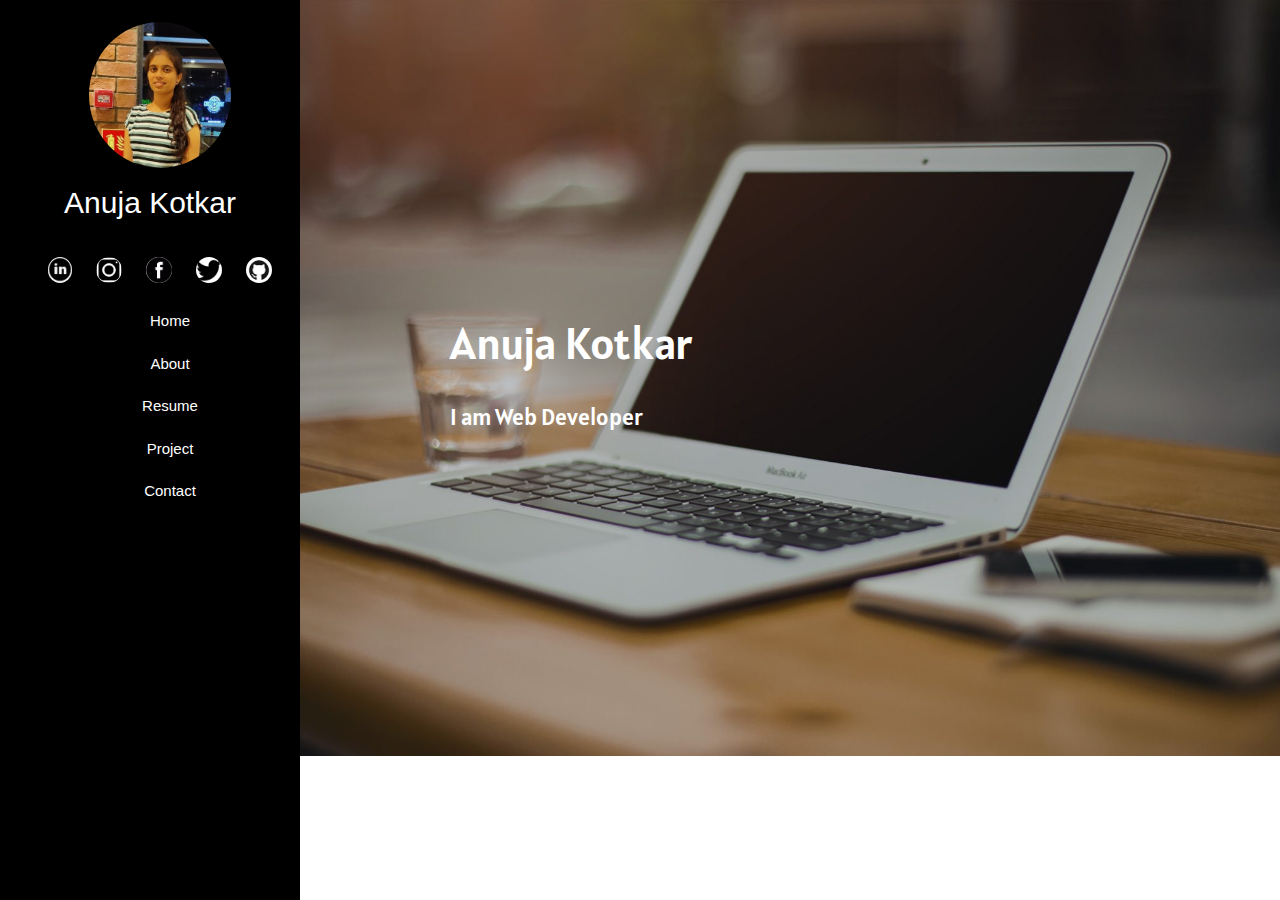
<file: index.html>
<!DOCTYPE html>
<html lang="en">

<head>
    <meta charset="UTF-8">
    <meta http-equiv="X-UA-Compatible" content="IE=edge">
    <meta name="viewport" content="width=device-width, initial-scale=1.0">
    <title>Document</title>
    <link href='https://fonts.googleapis.com/css?family=Alatsi' rel='stylesheet'>
    <link rel="stylesheet" href="style.css">
    <link rel="stylesheet" href="https://www.w3schools.com/w3css/4/w3.css">
</head>

<body>
    <nav class="sidenav">
        <div class="image">
            <img src="passport-pic.jpeg" alt="">
            <h2>Anuja Kotkar</h2>
            <div class="meadia-logo">
                <a href=""><img src="inkdin logo.png" alt="" onclick="windowlin()"></a>
                <a href=""><img src="insta logo.png" alt="" onclick="windowinsta()"></a>
                <a href=""><img src="facebook.png" alt="" onclick="windowfac()"></a>
                <a href=""><img src="twitter logo.png" alt="" onclick="windowtwi()"></a>
                <a href=""><img src="github-logo.png" alt="" onclick="windowgit()"></a>
            </div>
        </div>
        <ul>
            <li><a href="index.html" class="active">Home</a></li>
            <li><a href="about.html" class="active">About</a></li>
            <li><a href="resume.html" class="active">Resume</a></li>
            <li><a href="project.html" class="active">Project</a></li>
            <li><a href="contact.html" class="active">Contact</a></li>
        </ul>

    </nav>
    <!-- containent -->
    <!-- home -->
    <div class="home-sec" id="home">
        <!-- <img src="bg.jpeg" alt=""> -->
        <h1>Anuja Kotkar</h1>
        <p> I am Web Developer</p>
    </div>
    

    <script src="index.js"></script>

</body>

</html>
</file>
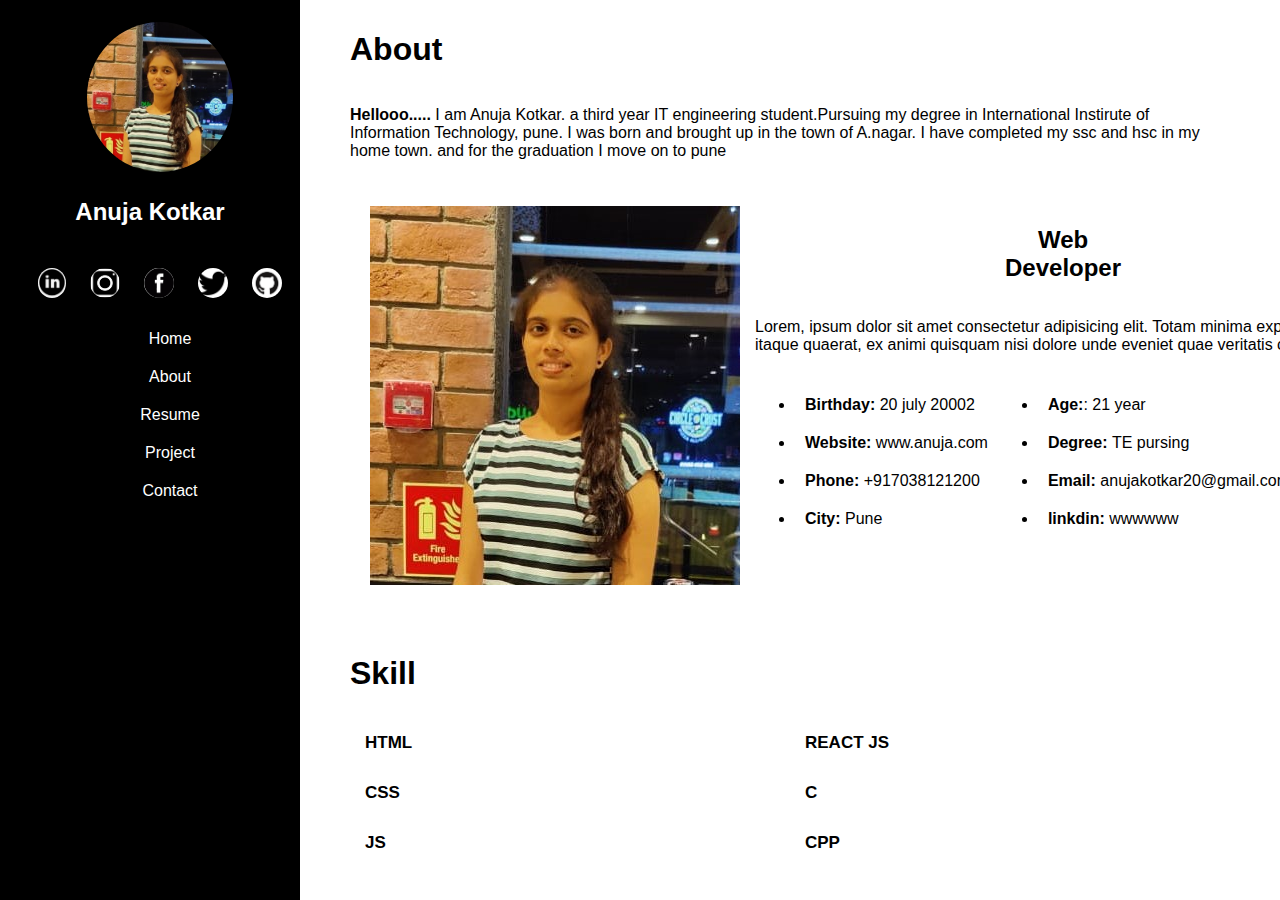
<file: about.html>
<!DOCTYPE html>
<html lang="en">

<head>
    <meta charset="UTF-8">
    <meta http-equiv="X-UA-Compatible" content="IE=edge">
    <meta name="viewport" content="width=device-width, initial-scale=1.0">
    <title>Document</title>
    <link href='https://fonts.googleapis.com/css?family=Alatsi' rel='stylesheet'>
    <link rel="stylesheet" href="style.css">
</head>

<body>
    <nav class="sidenav">
        <div class="image">
            <img src="passport-pic.jpeg" alt="">
            <h2>Anuja Kotkar</h2>
            <div class="meadia-logo">
                <a href=""><img src="inkdin logo.png" alt="" onclick="windowlin()"></a>
                <a href=""><img src="insta logo.png" alt="" onclick="windowinsta()"></a>
                <a href=""><img src="facebook.png" alt="" onclick="windowfac()"></a>
                <a href=""><img src="twitter logo.png" alt="" onclick="windowtwi()"></a>
                <a href=""><img src="github-logo.png" alt="" onclick="windowgit()"></a>
            </div>
        </div>
        <ul>
            <li><a href="index.html" class="active">Home</a></li>
            <li><a href="#about" class="active">About</a></li>
            <li><a href="resume.html" class="active">Resume</a></li>
            <li><a href="project.html" class="active">Project</a></li>
            <li><a href="contact.html" class="active">Contact</a></li>
        </ul>

    </nav>

    <div class="about-sec" id="about">
        <div class="head">
            <h1>About</h1>
            <div class="about-info">
                <p><b>Hellooo.....</b> I am Anuja Kotkar. a third year IT engineering student.Pursuing my degree in
                    International Instirute of Information Technology, pune. I was born and brought up in the town of
                    A.nagar. I have completed my ssc and hsc in my home town.
                    and for the graduation I move on to pune</p>

            </div>
            <div class="row">

                <img src="passport-pic.jpeg" alt="">

                <div class="info">
                    <h2>Web Developer</h2>
                    <p>Lorem, ipsum dolor sit amet consectetur adipisicing elit. Totam minima expedita id itaque
                        quaerat, ex animi quisquam nisi dolore unde eveniet quae veritatis consequatur.</p>
                    <div class="about-info">
                        <div class="about-info1">
                            <ul>
                                <li><b>Birthday: </b> 20 july 20002</li>
                                <li><b>Website: </b> www.anuja.com</li>
                                <li><b>Phone: </b> +917038121200</li>
                                <li><b>City: </b> Pune</li>
                            </ul>
                        </div>
                        <div class="about-info1">
                            <ul>
                                <li><b>Age:</b>: </b> 21 year</li>
                                <li><b>Degree: </b> TE pursing</li>
                                <li><b>Email: </b> anujakotkar20@gmail.com</li>
                                <li><b>linkdin: </b> wwwwww</li>
                            </ul>
                        </div>
                    </div>
                    
                </div>
            </div>
        </div>
        <h1>Skill</h1>
        <div class="skill-bar">
            <div class="bar1">
                <div class="bar">
                    <div class="info">
                        <span>HTML</span>
                    </div>
                    <div class="progress-line html">
                        <span></span>
                    </div>
                </div>
                <div class="bar">
                    <div class="info">
                        <span>CSS</span>
                    </div>
                    <div class="progress-line css">
                        <span></span>
                    </div>
                </div>
                <div class="bar">
                    <div class="info">
                        <span>JS</span>
                    </div>
                    <div class="progress-line js">
                        <span></span>
                    </div>
                </div>

            </div>

            <div class="bar1">
                <div class="bar">
                    <div class="info">
                        <span>REACT JS</span>
                    </div>
                    <div class="progress-line react">
                        <span></span>
                    </div>
                </div>
                <div class="bar">
                    <div class="info">
                        <span>C</span>
                    </div>
                    <div class="progress-line c">
                        <span></span>
                    </div>
                </div>
                <div class="bar">
                    <div class="info">
                        <span>CPP</span>
                    </div>
                    <div class="progress-line cpp">
                        <span></span>
                    </div>
                </div>

            </div>



        </div>
    </div>

    <script src="index.js"></script>

</body>

</html>
</file>
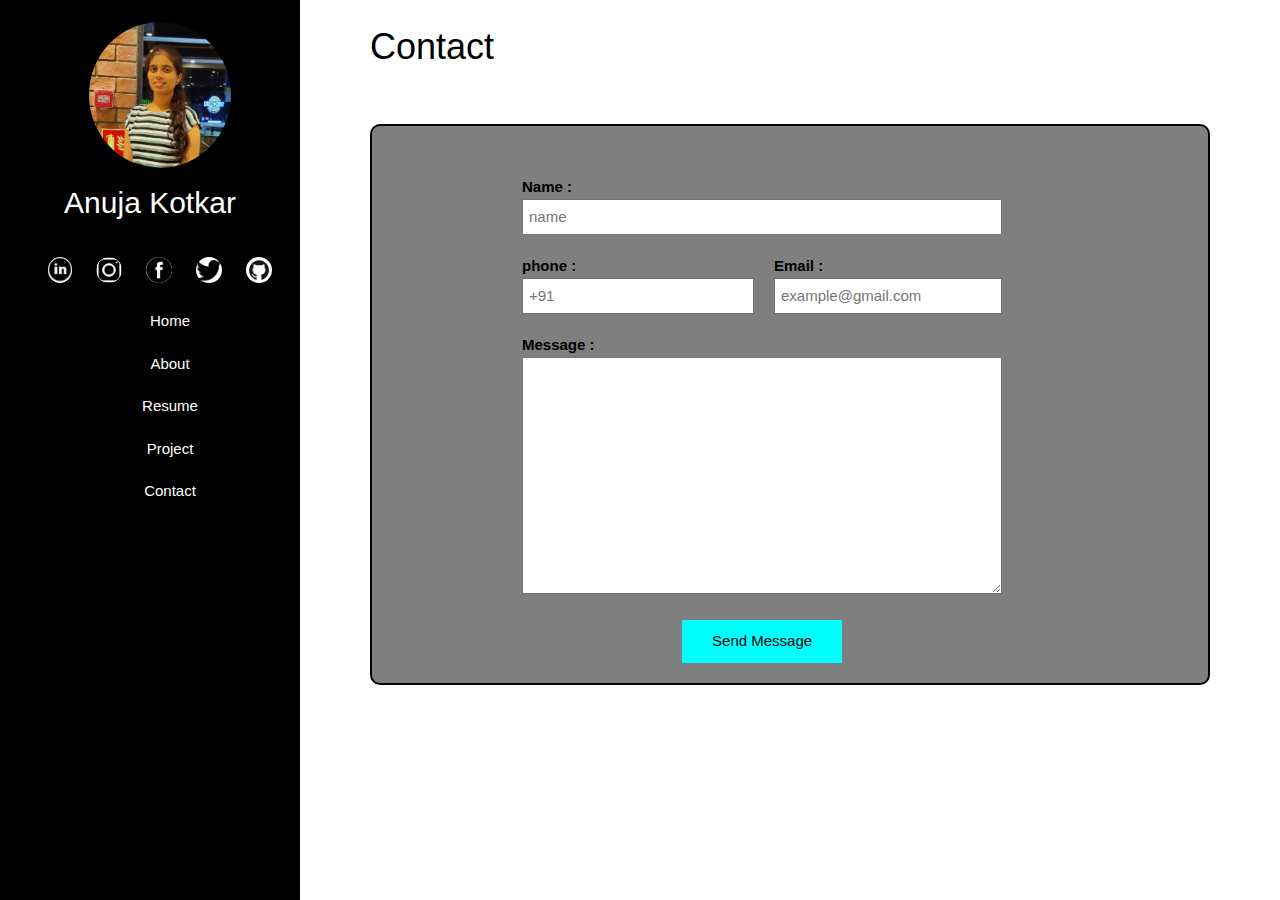
<file: contact.html>
<!DOCTYPE html>
<html lang="en">

<head>
    <meta charset="UTF-8">
    <meta http-equiv="X-UA-Compatible" content="IE=edge">
    <meta name="viewport" content="width=device-width, initial-scale=1.0">
    <title>Document</title>
    <link href='https://fonts.googleapis.com/css?family=Alatsi' rel='stylesheet'>
    <link rel="stylesheet" href="style.css">
    <link rel="stylesheet" href="https://www.w3schools.com/w3css/4/w3.css">
</head>

<body>
    <nav class="sidenav">
        <div class="image">
            <img src="passport-pic.jpeg" alt="">
            <h2>Anuja Kotkar</h2>
            <div class="meadia-logo">
                <a href=""><img src="inkdin logo.png" alt="" onclick="windowlin()"></a>
                <a href=""><img src="insta logo.png" alt="" onclick="windowinsta()"></a>
                <a href=""><img src="facebook.png" alt="" onclick="windowfac()"></a>
                <a href=""><img src="twitter logo.png" alt="" onclick="windowtwi()"></a>
                <a href=""><img src="github-logo.png" alt="" onclick="windowgit()"></a>
            </div>
        </div>
        <ul>
            <li><a href="index.html" class="active">Home</a></li>
            <li><a href="about.html" class="active">About</a></li>
            <li><a href="resume.html" class="active">Resume</a></li>
            <li><a href="project.html" class="active">Project</a></li>
            <li><a href="contact,html" class="active">Contact</a></li>
        </ul>

    </nav>
    
    

    <!-- contact -->
    <div id="contact">
        <h1>Contact</h1>
        <div class="cont-box">
            <form>
                <div>
                    <label>Name : </label>
                    <input type="text" placeholder="name">
                </div>
                <div class="sec">
                    <div>
                        <label>phone : </label>
                        <input type="number" placeholder="+91">
                    </div>
                    <div class="sec1">
                        <label>Email : </label>
                        <input type="email" placeholder="example@gmail.com">
                    </div>
                </div>
                <div>
                    <label>Message : </label>
                    <textarea name="" id="" cols="30" rows="10"></textarea>
                    
                </div>
                <div class="btn">
                    <button onclick="message()">Send Message</button>
                </div>



            </form>

        </div>
    </div>
    <script src="index.js"></script>

</body>

</html>
</file>
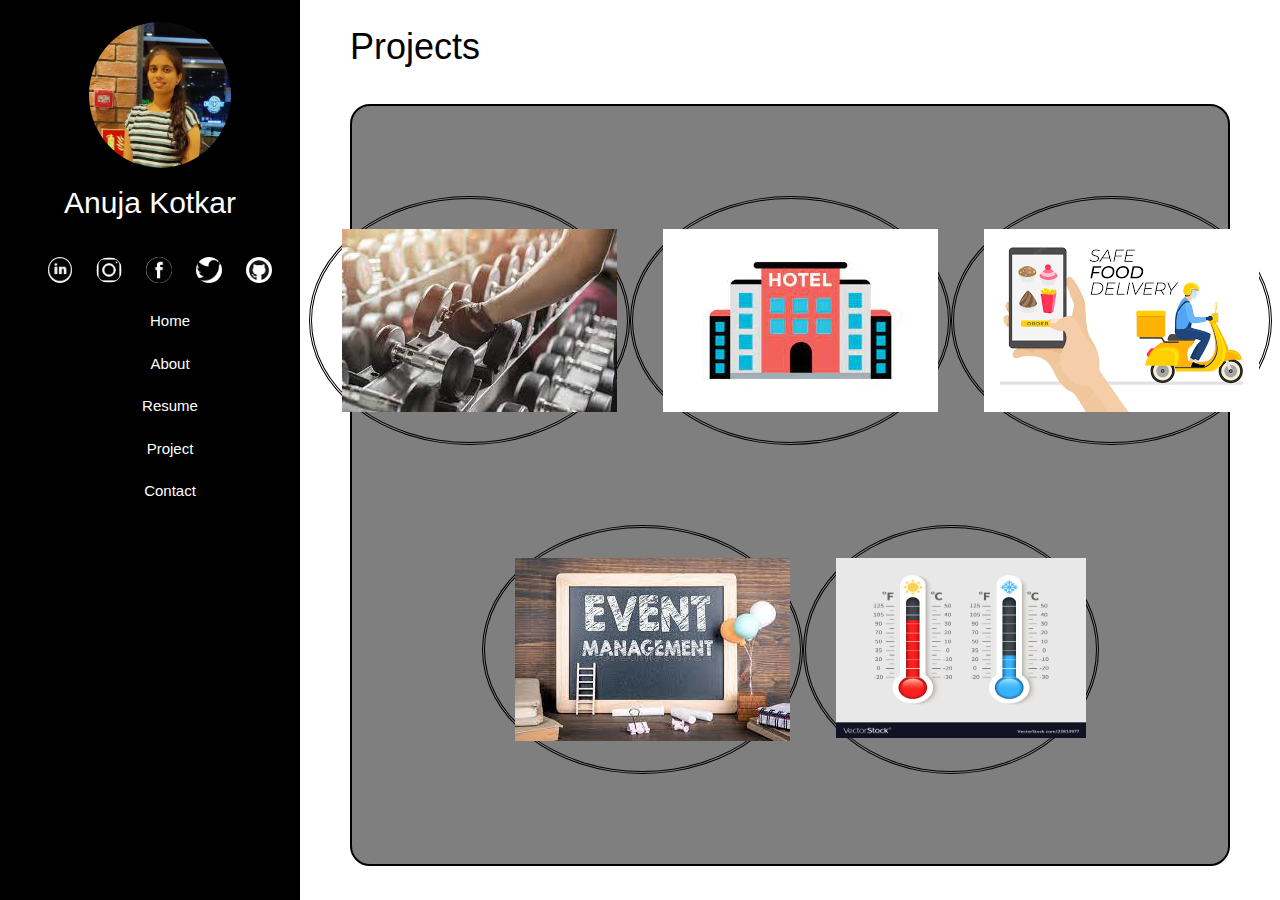
<file: project.html>
<!DOCTYPE html>
<html lang="en">

<head>
    <meta charset="UTF-8">
    <meta http-equiv="X-UA-Compatible" content="IE=edge">
    <meta name="viewport" content="width=device-width, initial-scale=1.0">
    <title>Document</title>
    <link href='https://fonts.googleapis.com/css?family=Alatsi' rel='stylesheet'>
    <link rel="stylesheet" href="style.css">
    <link rel="stylesheet" href="https://www.w3schools.com/w3css/4/w3.css">
</head>

<body>
    <nav class="sidenav">
        <div class="image">
            <img src="passport-pic.jpeg" alt="">
            <h2>Anuja Kotkar</h2>
            <div class="meadia-logo">
                <a href=""><img src="inkdin logo.png" alt="" onclick="windowlin()"></a>
                <a href=""><img src="insta logo.png" alt="" onclick="windowinsta()"></a>
                <a href=""><img src="facebook.png" alt="" onclick="windowfac()"></a>
                <a href=""><img src="twitter logo.png" alt="" onclick="windowtwi()"></a>
                <a href=""><img src="github-logo.png" alt="" onclick="windowgit()"></a>
            </div>
        </div>
        <ul>
            <li><a href="index.html" class="active">Home</a></li>
            <li><a href="about.html" class="active">About</a></li>
            <li><a href="resume.html" class="active">Resume</a></li>
            <li><a href="#project" class="active">Project</a></li>
            <li><a href="contact.html" class="active">Contact</a></li>
        </ul>

    </nav>
    

    <!-- projects -->
    <div id="project">
        <h1>Projects</h1>
        <div class="work">
            <div class="work-sec">
                <div class="container">
                    <img src="gym-pro.jpeg" alt="">
                    <div class="overlay">
                        <div class="text">
                            <h4>Gym Website</h4>
                            
                        </div>
                    </div>
                </div>
                <div class="container">

                    <img src="hotel-pro.jpeg" alt="">
                    <div class="overlay">
                        <div class="text">Hotel Managment System</div>
                    </div>
                </div>
                <div class="container">

                    <img src="food-pro.png" alt="">
                    <div class="overlay">
                        <div class="text">Food Delivery Website</div>
                    </div>
                </div>
            </div>
            <div class="work-sec">
                <div class="container">

                    <img src="event-pro.jpeg" alt="">
                    <div class="overlay">
                        <div class="text">Event managment System Website</div>
                    </div>
                </div>
                <div class="container">
                    <img src="temp-pro.jpeg" alt="" class="image">
                    <div class="overlay">
                        <div class="text">Temperature converter application</div>
                    </div>
                </div>
                
            </div>
        </div>



    </div>
    <script src="index.js"></script>

</body>

</html>
</file>
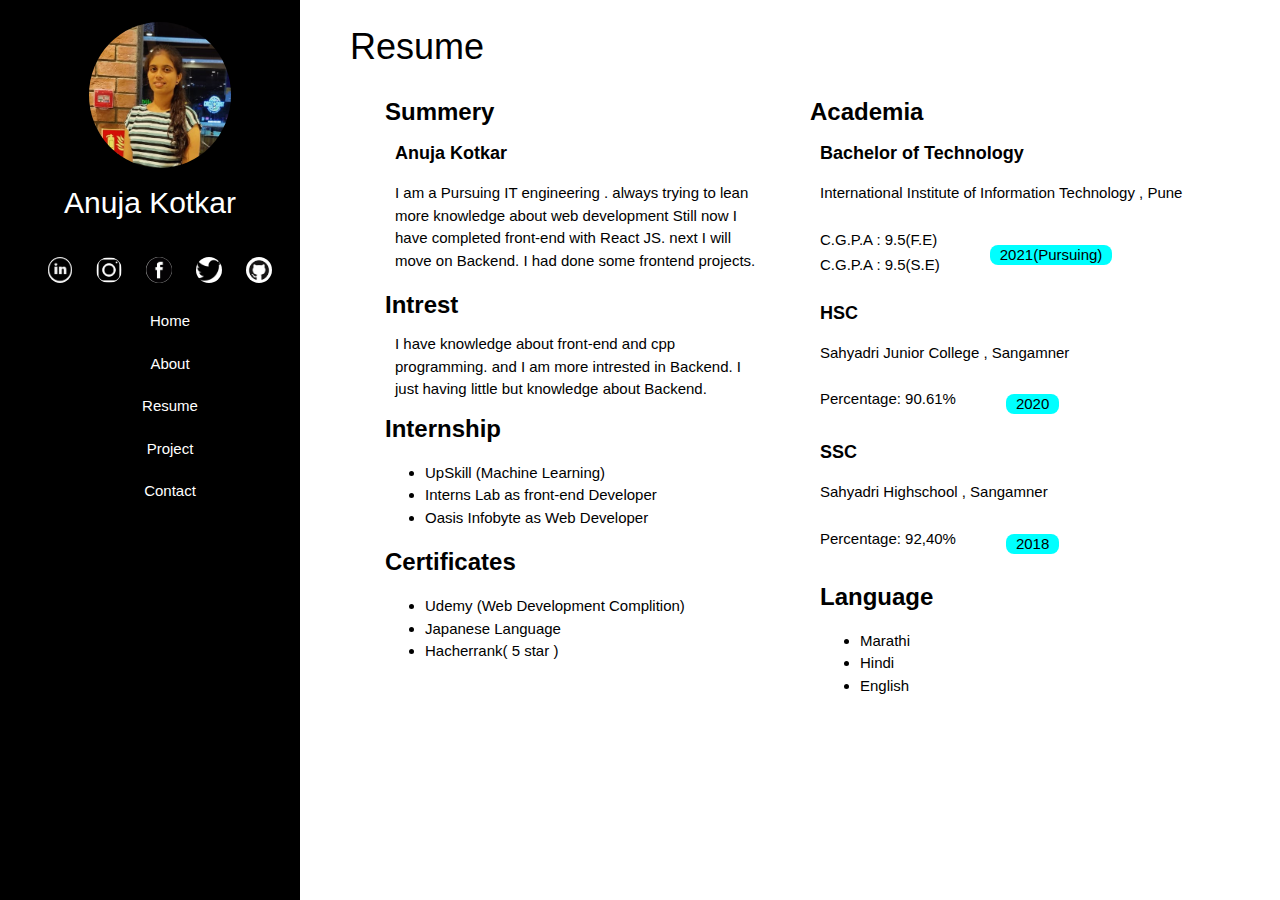
<file: resume.html>
<!DOCTYPE html>
<html lang="en">

<head>
    <meta charset="UTF-8">
    <meta http-equiv="X-UA-Compatible" content="IE=edge">
    <meta name="viewport" content="width=device-width, initial-scale=1.0">
    <title>Document</title>
    <link href='https://fonts.googleapis.com/css?family=Alatsi' rel='stylesheet'>
    <link rel="stylesheet" href="style.css">
    <link rel="stylesheet" href="https://www.w3schools.com/w3css/4/w3.css">
</head>

<body>
    <nav class="sidenav">
        <div class="image">
            <img src="passport-pic.jpeg" alt="">
            <h2>Anuja Kotkar</h2>
            <div class="meadia-logo">
                <a href=""><img src="inkdin logo.png" alt="" onclick="windowlin()"></a>
                <a href=""><img src="insta logo.png" alt="" onclick="windowinsta()"></a>
                <a href=""><img src="facebook.png" alt="" onclick="windowfac()"></a>
                <a href=""><img src="twitter logo.png" alt="" onclick="windowtwi()"></a>
                <a href=""><img src="github-logo.png" alt="" onclick="windowgit()"></a>
            </div>
        </div>
        <ul>
            <li><a href="index.html" class="active">Home</a></li>
            <li><a href="about.html" class="active">About</a></li>
            <li><a href="#resume" class="active">Resume</a></li>
            <li><a href="project.html" class="active">Project</a></li>
            <li><a href="contact.html" class="active">Contact</a></li>
        </ul>

    </nav>
    
    <!-- resume -->
    <div id="resume">
        <h1>Resume</h1>
        <div class="info">
            <div class="left">
                <h3>Summery</h3>
                <div class="content">
                    <h5><b>Anuja Kotkar</b></h5>
                    <p>I am a Pursuing IT engineering . always trying to lean more knowledge about web development
                        Still now I have completed front-end with React JS. next I will move on Backend. I had done some
                        frontend projects.
                    </p>
                </div>
                <h3>Intrest</h3>
                <div class="content">
                    I have knowledge about front-end and cpp programming. and I am more intrested in Backend. I just
                    having little but knowledge about Backend.
                </div>
                <h3>Internship</h3>
                
                    <ul>
                        <li>UpSkill (Machine Learning)</li>
                        <li>Interns Lab as front-end Developer</li>
                        <li>Oasis Infobyte as Web Developer</li>
                    </ul>
                <h3>Certificates</h3>
                <ul>
                    <li>Udemy (Web Development Complition)</li>
                    <li>Japanese Language</li>
                    <li>Hacherrank( 5 star )</li>
                </ul>
                
            </div>

            <div class="left">
                <h3>Academia</h3>
                <div class="content">
                    <h5>Bachelor of Technology</h5>
                    <p>International Institute of Information Technology , Pune</p>
                    <div class="right">
                        <div class="marks">
                            <p>C.G.P.A : 9.5(F.E)</p>
                            <p>C.G.P.A : 9.5(S.E)</p>
                        </div>
                        <div class="st-year">
                            <p>2021(Pursuing)</p>
                        </div>

                    </div>

               
                
                    <h5>HSC</h5>

                    <p>Sahyadri Junior College , Sangamner</p>
                    <div class="right">
                        <p>Percentage: 90.61%</p>
                        <div class="hsc-y">
                            <p>2020</p>
                        </div>
                    </div>
                
                
                    <h5>SSC</h5>

                    <p>Sahyadri Highschool , Sangamner</p>
                    <div class="right">
                        <p>Percentage: 92,40%</p>
                        <div class="hsc-y">
                            <p>2018</p>
                        </div>
                    </div>
               
                <h3>Language</h3>
                <ul>
                    <li>Marathi</li>
                    <li>Hindi</li>
                    <li>English</li>
                </ul>

            </div>
        </div>
    </div>

    </div>
    <script src="index.js"></script>



</body>

</html>
</file>
<file: style.css>
body {
    margin: 0;
    font-family: "Lato", sans-serif;
  }
  
  .sidenav {
    margin: 0;
    padding: 0;
    width: 300px;
    background-color: #000000;
    position: fixed;
    height: 100%;
    overflow: auto;
    text-align: center;
    color: white;
   
  }
  .image{
    margin-bottom: 0px;
  }
  .image img{
    height: 150px;
    border-radius: 50%;
    border: 2px solid black;
    margin-top: 20px;
    
  }
  .meadia-logo{
    margin-top: 0px;
    display: flex;
    align-items: center;
    justify-content: center;
  }
  .meadia-logo img{
    height: 30px;
  }
  
  .sidenav ul li{
    list-style: none;
    padding: 10px;
  }
  .sidenav ul li a{
    text-decoration: none;
    padding: 16px;
    color: white;
  }

  /* home page */

  .home-sec{
    margin-left: 300px;
    background: url("bg.jpeg") no-repeat center center/cover; 
    padding: 300px 150px;
    color: white;
    
  }
  .home-sec h1{
    font-family: 'Alatsi';font-size: 3rem;
    
  }
  .home-sec P{
    font-family: 'Alatsi';font-size: 1.5rem;
    
  }

  /* ABOUT */

  .about-sec{
    margin-left: 300px; 
    padding: 10px 50px; 
   /* margin-bottom: 50px; */
   /* background: url("background.jpg")no-repeat center center/cover; */
}
.row{
   margin-top: 30px;
    display: flex;
    margin-bottom: 70px;
}
.row img{
  height: 70%;
}
.row h2{
      border: none;
      text-align: center;
      padding: 0px 250px;
}
.info{
    display: flex;
    flex-direction: column;
    padding: 0px 15px;
}
.about-info{
    display: flex;
}
.about-info1 ul li{
  
    padding: 10px;
  }
  
  .skill-bar{
    display: flex;
  }
  .bar1{
    width: 50%;
  }
  .bar{
    margin: 20px 0px;
  }
  .skill-bar .bar .info span{
    font-size: 17px;
    font-weight: bold;
  }
  .skill-bar .bar .progress-line{
    position:relative;
    height:10px;
    width:80%;
    background: #f0f0f0;
    transform:scaleX(0);
    transform-origin: left;
    box-shadow: inset 0px 1px 1px rgba(0,0,0,0.05),
                      0px 1px rgba(225,225,255,0.8);
    animation: animate 1s cubic-bezier(1,0,0.5,1) forwards;
  }
  .bar .progress-line span{
    height: 100%;
    width: 80%;
    background: greenyellow;
    position: absolute;
    border-radius: 10px;
    transform:scaleX(0);
    transform-origin: left;
    animation: animate 1s 1s cubic-bezier(1,0,0.5,1) forwards;
  }
  @keyframes animate{
    100%{
      transform: scaleX(1);
    }
  }
  .progress-line.html span{
    width: 80%;
  }
  .progress-line.css span{
    width: 70%;
  }
  .progress-line.js span{
    width: 60%;
  }
  .progress-line.react span{
    width: 50%;
  }
  .progress-line.c span{
    width: 60%;
  }
  .progress-line.cpp span{
    width: 70%;
  }
  .bar .progress-line span::before{
    position: absolute;
    content: "";
    height: 0;
    width: 0;
    right: 0;
    top:-10px;
    border: 7px solid transparent;
    border-bottom-width: 0px;
    border-right-width: 0px;
    border-top-color:#000;
    
  }
  .bar .progress-line span::after{
    position: absolute;
    /* content: "80%"; */
   right: 0;
    top:-28px;
    color:#fff;
    font-size: 12px;
    font-weight: 500;
    background: #000;
    padding: 1px 8px;
    border-radius: 3px;
  }
  .progress-line.html span::after{
    content: "80%";
  }
  .progress-line.css span::after{
    content: "70%";
  }
  .progress-line.js span::after{
    content: "60%";
  }
  .progress-line.react span::after{
    content: "40%";
  }
  .progress-line.c span::after{
    content: "60%";
  }
  .progress-line.cpp span::after{
    content: "70%";
  }

  /* resume */
  #resume{
    margin-left: 300px; 
    padding: 10px 50px; 
    /* background: url("background.jpg")no-repeat center center/cover; */
  }
  #resume .info{
    display: flex;
    flex-direction: row;
    

  }
  #resume .info .left{
    width: 50%;
    padding: 0px 20px;
  }
  #resume .content{
    padding: 0px 10px;
  }
  
  .right{
    display: flex;
    flex-direction: row;
    line-height: 10px;
  }
  .right .st-year{
          
          padding:10px 50px ;
          
  }
  .right .st-year p{
    border: none;
    background-color: aqua;
    padding: 5px 10px;
    border-radius: 8px;
  }
  .right .hsc-y{
          
    padding:0px 50px ;
    
}
.right .hsc-y p{
  border:none;
  background-color: aqua;
  padding: 5px 10px;
  border-radius: 8px;
}
#resume h3{
  font-weight: bold;
}
#resume h5{
  font-weight: bold;
}

/* projects */
#project{
  margin-left: 300px;
  padding: 10px 50px; 
  /* background: url("background.jpg")no-repeat center center/cover; */
}
.work{
  margin-top: 30px;
  padding: 50px 50px;
  display: flex;
  flex-direction: column;
  border:2px solid black;
  border-radius: 20px;
  align-items: center;
  justify-content: center;
  background: rgba(0, 0, 0, 0.5);
}
.work .work-sec{
  display: flex;
  flex-direction: row;
  padding: 20px 20px;
}
.container{
  border: double;
  border-radius: 50%;
  padding: 30px 10px;
  margin: 20px 0px;
}
img{
  /* padding: 30px 40px; */
  margin-left: 20px;
  /* height: %; */
  
}
.container .image{
  height: 180px;
  width: 250px;
}
.overlay {
  position: absolute;
  top: 0;
  bottom: 0;
  left: 0;
  right: 0;
  height: 100%;
  width: 100%;
  opacity: 0;
  transition: .5s ease;
  /* background-color: #008CBA; */
  background: rgba(0, 0, 0, 0.5);
}
.container {
  position: relative;
  
}
.container:hover .overlay {
  opacity: 1;
}

.text {
  color: white;
  font-size: 20px;
  position: absolute;
  top: 50%;
  left: 50%;
  -webkit-transform: translate(-50%, -50%);
  -ms-transform: translate(-50%, -50%);
  transform: translate(-50%, -50%);
  text-align: center;
}

/* contact */

#contact{
  margin-left: 300px;
  padding: 10px 70px; 
  /* background: url("background.jpg")no-repeat center center/cover; */
  padding-bottom: 100px;
}

.cont-box{
  border: 2px solid black;
  border-radius: 10px;
  margin-top: 50px;
  padding-top: 50px; 
  padding-left: 150px;
  padding-bottom: 20px;
  background: rgba(0, 0, 0, 0.5);
  

}
form{
  width: 70%;
}
label{
  width: 20%;
  font-weight: bold;
  padding-bottom: 20px;
  padding-right: 30px;
  margin-bottom: 10px;
  
}
.cont-box input,
.cont-box textarea
{
  /* height: 40px; */
  width: 100%;
  margin-bottom: 20px;

  padding: 5px;
}
.cont-box .sec{
  display: flex;
  
}
.sec .sec1{
  margin-left: 20px;
}
.btn{
  text-align: center;
 
  
}
.btn button{
  padding: 10px 30px;
  background-color: aqua;
  border: none;
}
</file>
